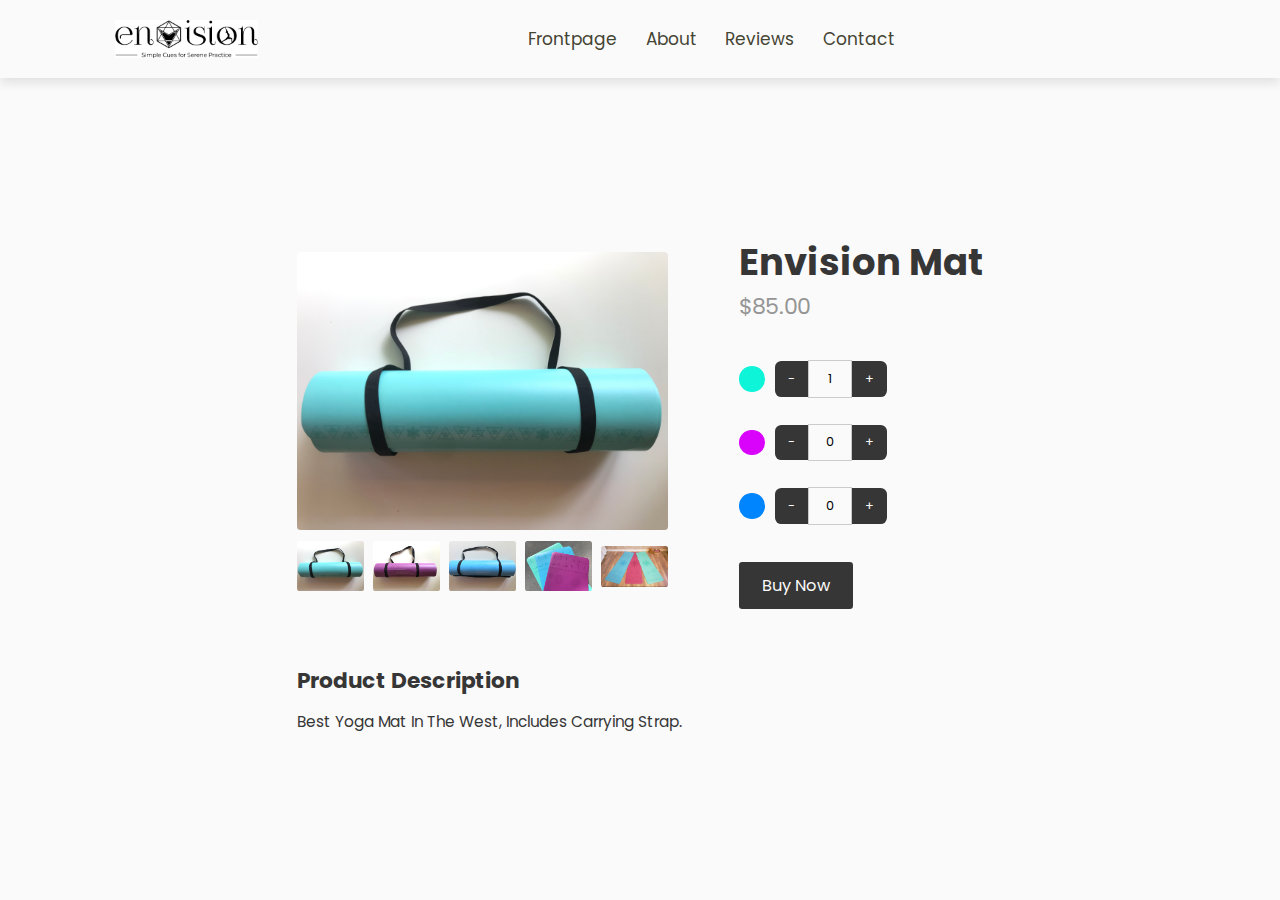
<file: product.html>
<!DOCTYPE html>
<html lang="en">
<head>
  <meta charset="UTF-8">
  <meta http-equiv="X-UA-Compatible" content="IE=edge">
  <meta name="viewport" content="width=device-width, initial-scale=1.0">
  <title>Envision mat</title>

  <link rel="stylesheet" href="https://cdnjs.cloudflare.com/ajax/libs/font-awesome/5.15.4/css/all.min.css">

  <link rel="stylesheet" href="css/product.css">
</head>
<body>
  <header class="header">
    <div id="menu-btn" class="fas fa-bars"></div>

    <img class="logo" src="image/Envision_logo.jpg" alt="Envision logo">

    <nav class="navbar">
        <a href="./index.html#home">frontpage</a>
        <a href="./index.html#about">about</a>
        <a href="./index.html#review">reviews</a>
        <a href="./index.html#book">Contact</a>
    </nav>

    <div></div>
  </header>

  <div class="container">
    <div class="product-info">
      <div class="top-row">
        <div class="carousel">
          <img class="big-picture" src="image/product/mint_yogamat.jpg">

          <div class="small-images">
            <img src="image/product/mint_yogamat.jpg">
            <img src="image/product/grape_yogamat.jpeg">
            <img src="image/product/blue_yogamat.jpg">
            <img src="image/product/colorfan_yogamat.jpg">
            <img src="image/product/3_yoga_mats.jpeg">
          </div>
        </div>

        <div class="payment">
          <h1>Envision Mat</h1>
          <p class="price">$85.00</p>

          <div class="color-picker">
            <div class="color mint">
              <div class="icon"></div>

              <button>-</button>
              <p>1</p>
              <button>+</button>
            </div>

            <div class="color purple">
              <div class="icon"></div>

              <button>-</button>
              <p>0</p>
              <button>+</button>
            </div>

            <div class="color blue">
              <div class="icon"></div>
              
              <button>-</button>
              <p>0</p>
              <button>+</button>
            </div>
          </div>

          <a href="./index.html">Buy now</a>
        </div>
      </div>

      <div class="description">
        <h2>Product description</h2>
        <p>Best yoga mat in the west, includes carrying strap.</p>
      </div>
    </div>
  </div>

  <script src="js/carousel.js"></script>
  <script src="js/number-input.js"></script>
  <script src="js/nav.js"></script>
</body>
</html>
</file>
<file: css/product.css>
@import url('https://fonts.googleapis.com/css2?family=Poppins:wght@100;300;400;500;600&display=swap');

:root {
  --main-color:#443;
  --border-radius:95% 4% 97% 5%/4% 94% 3% 95%;
  --border-radius-hover:4% 95% 6% 95%/95% 4% 92% 5%;
  --border:.2rem solid var(--main-color);
  --border-hover:.2rem dashed var(--main-color);
}

* {
  font-family: 'Poppins', sans-serif;
  margin:0; 
  padding:0;
  box-sizing: border-box;
  outline: none; 
  border:none;
  text-decoration: none;
  text-transform: capitalize;
  transition: all .2s linear;
  color: #363636;
}

html {
  font-size: 62.5%;
  overflow-x: hidden;
  scroll-padding-top: 7rem;
  scroll-behavior: smooth;
  background-color: #FAFAFA;
}

section {
  padding: 2rem 9%;
}

.heading {
  font-size: 9rem;
  text-transform: uppercase;
  color:transparent;
  -webkit-text-stroke: .05rem var(--main-color);
  letter-spacing: .2rem;
  text-align: center;
  pointer-events: none;
  position: relative;
}

.heading span {
  position: absolute;
  top:50%; left:50%;
  transform: translate(-50%, -50%);
  width: 100%;
  color:var(--main-color);
  font-size: 3rem;
}

.btn {
  display: inline-block;
  padding:.9rem 1.5rem;
  border-radius: var(--border-radius);
  color:var(--main-color);
  background: none;
  border:var(--border);
  cursor: pointer;
  margin-top: 1rem;
  font-size: 1.7rem;
}

.btn:hover {
  border-radius: var(--border-radius-hover);
  border:var(--border-hover);
}

.header {
  display: flex;
  align-items: center;
  justify-content: space-between;
  z-index: 1000;
  background: #FAFAFA;
  box-shadow: 0 .5rem 1rem rgba(0,0,0,.1);
  padding:2rem 9%;
}

.header .logo {
  color:var(--main-color);
  height: 3vw;
}

.header .logo i {
  padding-left: .5rem;
}

.header .navbar a {
  margin:0 1vw;
  font-size: 1.7rem;
  color:var(--main-color);
}

.header .btn {
  margin-top: 0;
}

#menu-btn {
  font-size: 3rem;
  color:var(--main-color);
  cursor: pointer;
  display: none;
}

@media(max-width:991px) {

  html {
    font-size: 55%;
  }

  .header {
    padding:2rem;
  }

  section {
    padding:2rem;
  }
}

@media(max-width:768px){
  .header {
    position: fixed;
    top:0;
    left: 0;
    right: 0;
  }

  .heading {
    font-size: 6rem;
  }

  .heading span {
    font-size: 2.3rem;
  }

  #menu-btn {
    display: initial;
  }

  #menu-btn.fa-times {
    transform:rotate(180deg);
  }

  .header .navbar {
    position: absolute;
    top:99%; left:0; right:0;
    background:#fff;
    clip-path: polygon(0 0, 100% 0, 100% 0, 0 0);
  }

  .header .navbar.active {
    clip-path: polygon(0 0, 100% 0, 100% 100%, 0% 100%);
  }

  .header .navbar a {
    display: block;
    font-size: 2.2rem;
    margin:0;
    padding:1.5rem 2rem;
  }

  .home {
    text-align: center;
  }

  .home .row .content h3 {
    font-size: 4rem;
  }

  .menu .box-container .box {
    margin-left: 0;
    margin-top: 6rem;
    flex-flow: column;
    text-align: center;
  }

  .menu .box-container .box img {
    margin-left: 0;
    margin-top: -6rem;
  }
}

/* original CSS is above */

.container {
  min-height: 90vh;
  display: flex;
  flex-direction: column;
  align-items: center;
  justify-content: center;
}

.product-info {
  display: inline-block;
}

.product-info .top-row {
  display: flex;
  justify-content: space-between;
  align-items: center;
  margin-bottom: 4.3vw;
}

.carousel {
  margin-right: 5.55vw;
}

.carousel .big-picture {
  width: 29vw;
  margin-bottom: 0.5vw;
  border-radius: 0.3vw;
}

.carousel .small-images {
  display: flex;
  justify-content: space-between;
  align-items: center;
  width: 29vw;
}

.small-images img {
  width: 18%;
  border-radius: 0.2vw;
  transition: 300ms;
}

.small-images img:hover {
  transform: scale(1.1);
  cursor: pointer;
}

.payment {
  display: flex;
  flex-direction: column;
  justify-content: flex-start;
  align-items: flex-start;
}

.payment h1 {
  font-size: 2.89vw;
}

.payment p {
  font-size: 1.73vw;
  color: #959595;
  margin-bottom: 0;
}

.payment a {
  display: block;
  background-color: #363636;
  padding: 0.86vw 1.8vw;
  color: #FAFAFA;
  font-size: 1.27vw;
  border-radius: 0.25vw;
  transition: 300ms;
}

.payment a:hover {
  transform: scale(1.1);
}

.color-picker {
  display: flex;
  flex-direction: column;
  margin: 2.89vw 0;
}

.color {
  display: flex;
  align-items: center;
  margin-bottom: 2vw;
}

.color:last-of-type {
  margin-bottom: 0;
}

.color .icon {
  width: 2vw;
  height: 2vw;
  border-radius: 50%;
  margin-right: 0.8vw;
}

.color button {
  font-size: 1vw;
  padding: 0.7vw 1vw;
  background-color: #363636;
  color: #FAFAFA;
}

.color button:hover {
  cursor: pointer;
}

.color button:first-of-type {
  border-radius: 0.5vw 0 0 0.5vw;
}

.color button:last-of-type {
  border-radius: 0 0.5vw 0.5vw 0;
}

.color p {
  text-align: center;
  font-size: 1vw;
  padding: 0.7vw;
  width: 3.5vw;
  border: 0.05vw solid #CBCBCB;
  background: transparent;
  color: black;
}

input[type=number]::-webkit-inner-spin-button, 
input[type=number]::-webkit-outer-spin-button { 
  -webkit-appearance: none;
  -moz-appearance: none;
  appearance: none;
  margin: 0; 
}

.purple div {
  background-color: #D903FC;
}

.blue div {
  background-color: #0085FF;
}

.mint div {
  background-color: #0EF4D9;
}

.description {
  width: 100%;
  display: flex;
  flex-direction: column;
}

.description h2 {
  font-size: 1.7vw;
}

.description p {
  margin-top: 1vw;
  font-size: 1.2vw;
}

@media screen and (max-width: 1024px) {
  .header .logo {
    height: auto;
    width: 40vw;
  }

  .container {
    padding: 14vh 7vw 10vw;
  }

  .product-info .top-row {
    flex-direction: column;
    align-items: flex-start;
    margin-bottom: 13vw;
  }

  .carousel {
    margin: 0;
  }
  
  .carousel .big-picture {
    width: 100%;
    margin-bottom: 2vw;
    border-radius: 1.5vw;
  }
  
  .carousel .small-images {
    width: 100%;
    margin-bottom: 10vw;
  }
  
  .small-images img {
    width: 17.5%;
    border-radius: 1vw;
  }
  
  .payment {
    width: 100%;
  }
  
  .payment h1 {
    font-size: 8vw;
    margin-bottom: 2vw;
  }
  
  .payment p {
    font-size: 6vw;
  }
  
  .payment a {
    align-self: center;
    padding: 2.5vw 6vw;
    font-size: 5vw;
    border-radius: 1.5vw;
  }
  
  .color-picker {
    align-self: center;
    margin: 6vw 0 12vw;
  }
  
  .color {
    margin-right: 0;
  }
  
  .color .icon {
    width: 8vw;
    height: 8vw;
    margin-right: 5vw;
  }

  .color button {
    font-size: 5vw;
    padding: 3vw 5vw;
  }

  .color button:first-of-type {
    border-radius: 1.5vw 0 0 1.5vw;
  }
  
  .color button:last-of-type {
    border-radius: 0 1.5vw 1.5vw 0;
  }
  
  
  .color p {
    font-size: 5vw;
    padding: 3vw 5vw;
    width: 15vw;
  }
  
  .description h2 {
    font-size: 5vw;
  }
  
  .description p {
    line-height: 160%;
    margin-top: 3vw;
    font-size: 4vw;
  }
}
</file>
